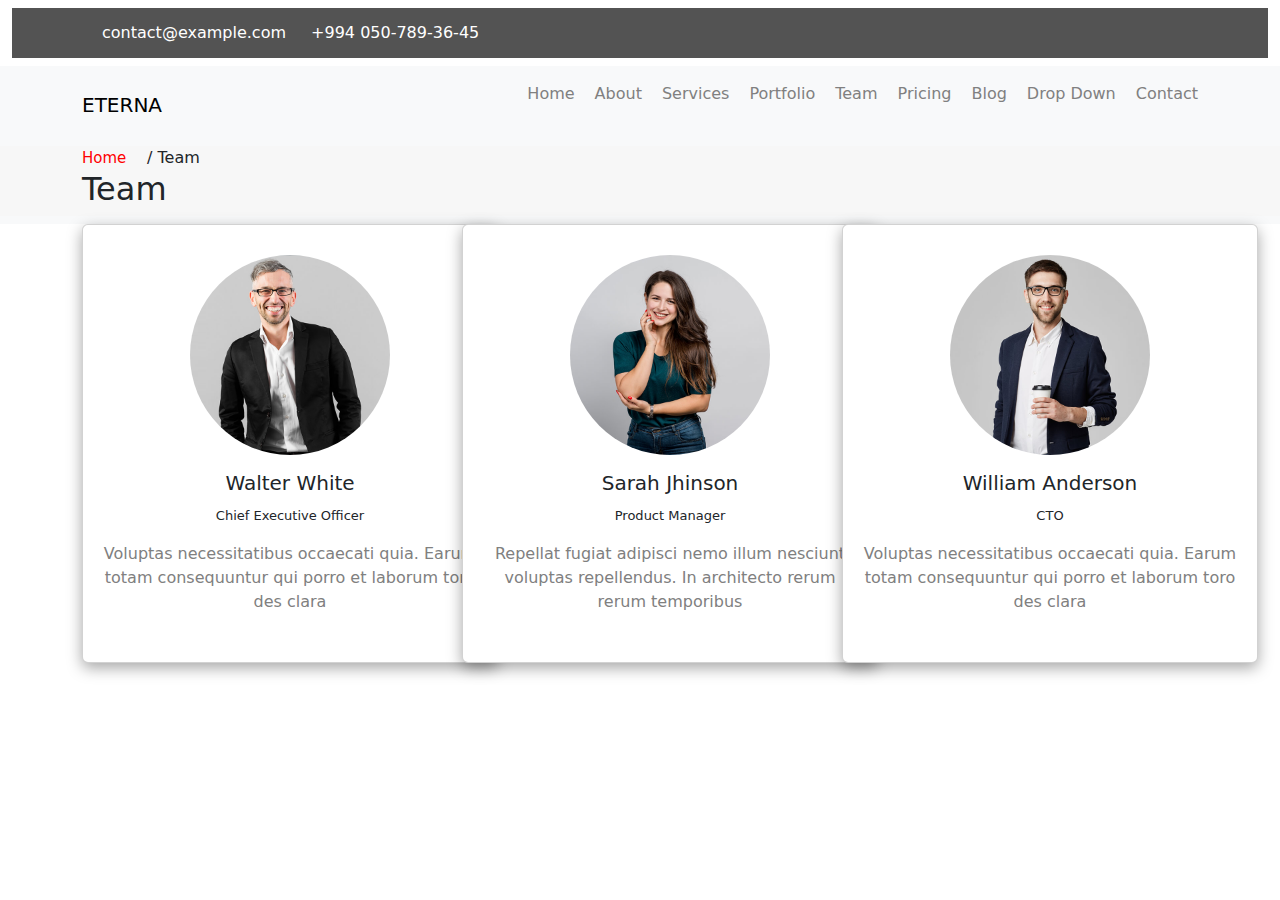
<file: homework1/index.html>
<!DOCTYPE html>
<html lang="en">

<head>
    <meta charset="UTF-8">
    <meta http-equiv="X-UA-Compatible" content="IE=edge">
    <meta name="viewport" content="width=device-width, initial-scale=1.0">
    <title>Document</title>
    <link rel="stylesheet" href="./css/reset.css">
    <link href="https://cdn.jsdelivr.net/npm/bootstrap@5.3.3/dist/css/bootstrap.min.css" rel="stylesheet"
        integrity="sha384-QWTKZyjpPEjISv5WaRU9OFeRpok6YctnYmDr5pNlyT2bRjXh0JMhjY6hW+ALEwIH" crossorigin="anonymous">
    <link rel="stylesheet" href="https://cdnjs.cloudflare.com/ajax/libs/font-awesome/6.5.1/css/all.min.css"
        integrity="sha512-DTOQO9RWCH3ppGqcWaEA1BIZOC6xxalwEsw9c2QQeAIftl+Vegovlnee1c9QX4TctnWMn13TZye+giMm8e2LwA=="
        crossorigin="anonymous" referrerpolicy="no-referrer" />
    <link rel="stylesheet" href="./css/style.css">
</head>

<body>
    <!-- As a link -->
    <nav class="navbar bg-body-dark ">
        <div class="container-fluid">
            <div class="navbar1">
                <div class="container box">
                    <div class="numbers">
                        <a href="#"><i class="fa-solid fa-envelope"></i>contact@example.com</a>
                        <a href="#"><i class="fa-solid fa-phone"></i>+994 050-789-36-45</a>
                    </div>
                    <div class="icoon">
                        <ul>
                            <li><a href=""><i class="fa-brands fa-twitter"></i></a></li>
                            <li><a href=""><i class="fa-brands fa-facebook"></i></a></li>
                            <li><a href=""><i class="fa-brands fa-instagram"></i></a></li>
                            <li><a href=""><i class="fa-brands fa-linkedin"></i></a></li>
                        </ul>
                    </div>
                </div>

            </div>
        </div>
    </nav>


    <nav class="navbar bg-body-tertiary">
        <div class="container navbar2">
            <div>
                <h1>
                    <a class="navbar-brand" href="#">
                        ETERNA
                    </a>
                </h1>

            </div>

            <div class="section">
                <ul>
                    <li><a href="">Home</a></li>
                    <li><a href="">About</a></li>
                    <li><a href="">Services</a></li>
                    <li><a href="">Portfolio</a></li>
                    <li><a href="">Team</a></li>
                    <li><a href="">Pricing</a></li>
                    <li><a href="">Blog</a></li>
                    <li><a href="">Drop Down</a></li>
                    <li><a href="">Contact</a></li>
                </ul>
            </div>
        </div>
    </nav>


    <nav class="navbar bg-body-tertiary">

        <div class="container-fluid box2">
            <div class="container">
                <a class="navbar-brand" href="#">Home </a>/ Team
                <h2>Team</h2>
            </div>

        </div>
    </nav>

    <div class="container">
        <div class="row">
            <div class="col-4 ">
                <div class="card cards" style="width: 26rem;">
                    <img src="../image/insan1.jpg" class="card-img-top" alt="...">
                    <div class="card-body">
                        <h5>Walter White</h5>
                        <span>Chief Executive Officer</span>
                        <p class="card-text">Voluptas necessitatibus occaecati quia. Earum totam consequuntur qui porro
                            et laborum toro des clara</p>
                        <div class="icons">
                            <ul>
                                <li><a href=""><i class="fa-brands fa-twitter"></i></a></li>
                                <li><a href=""><i class="fa-brands fa-facebook"></i></a></li>
                                <li><a href=""><i class="fa-brands fa-instagram"></i></a></li>
                                <li><a href=""><i class="fa-brands fa-linkedin"></i></a></li>
                            </ul>
                        </div>
                    </div>
                </div>
            </div>
            <div class="col-4">
                <div class="card cards" style="width: 26rem;">
                    <img src="../image/insan2.jpg" class="card-img-top" alt="...">
                    <div class="card-body">
                        <h5>Sarah Jhinson</h5>
                        <span>Product Manager</span>
                        <p class="card-text">Repellat fugiat adipisci nemo illum nesciunt voluptas repellendus. In
                            architecto rerum rerum temporibus</p>
                        <div class="icons">
                            <ul>
                                <li><a href=""><i class="fa-brands fa-twitter"></i></a></li>
                                <li><a href=""><i class="fa-brands fa-facebook"></i></a></li>
                                <li><a href=""><i class="fa-brands fa-instagram"></i></a></li>
                                <li><a href=""><i class="fa-brands fa-linkedin"></i></a></li>
                            </ul>
                        </div>
                    </div>
                </div>
            </div>
            <div class="col-4 ">
                <div class="card cards" style="width: 26rem;">
                    <img src="../image/insan3.jpg" class="card-img-top" alt="...">
                    <div class="card-body">
                        <h5>William Anderson</h5>
                        <span>CTO</span>
                        <p class="card-text">Voluptas necessitatibus occaecati quia. Earum totam consequuntur qui porro
                            et laborum toro des clara</p>
                        <div class="icons">
                            <ul>
                                <li><a href=""><i class="fa-brands fa-twitter"></i></a></li>
                                <li><a href=""><i class="fa-brands fa-facebook"></i></a></li>
                                <li><a href=""><i class="fa-brands fa-instagram"></i></a></li>
                                <li><a href=""><i class="fa-brands fa-linkedin"></i></a></li>
                            </ul>
                        </div>
                    </div>
                </div>
            </div>
        </div>
    </div>


</body>

</html>
</file>
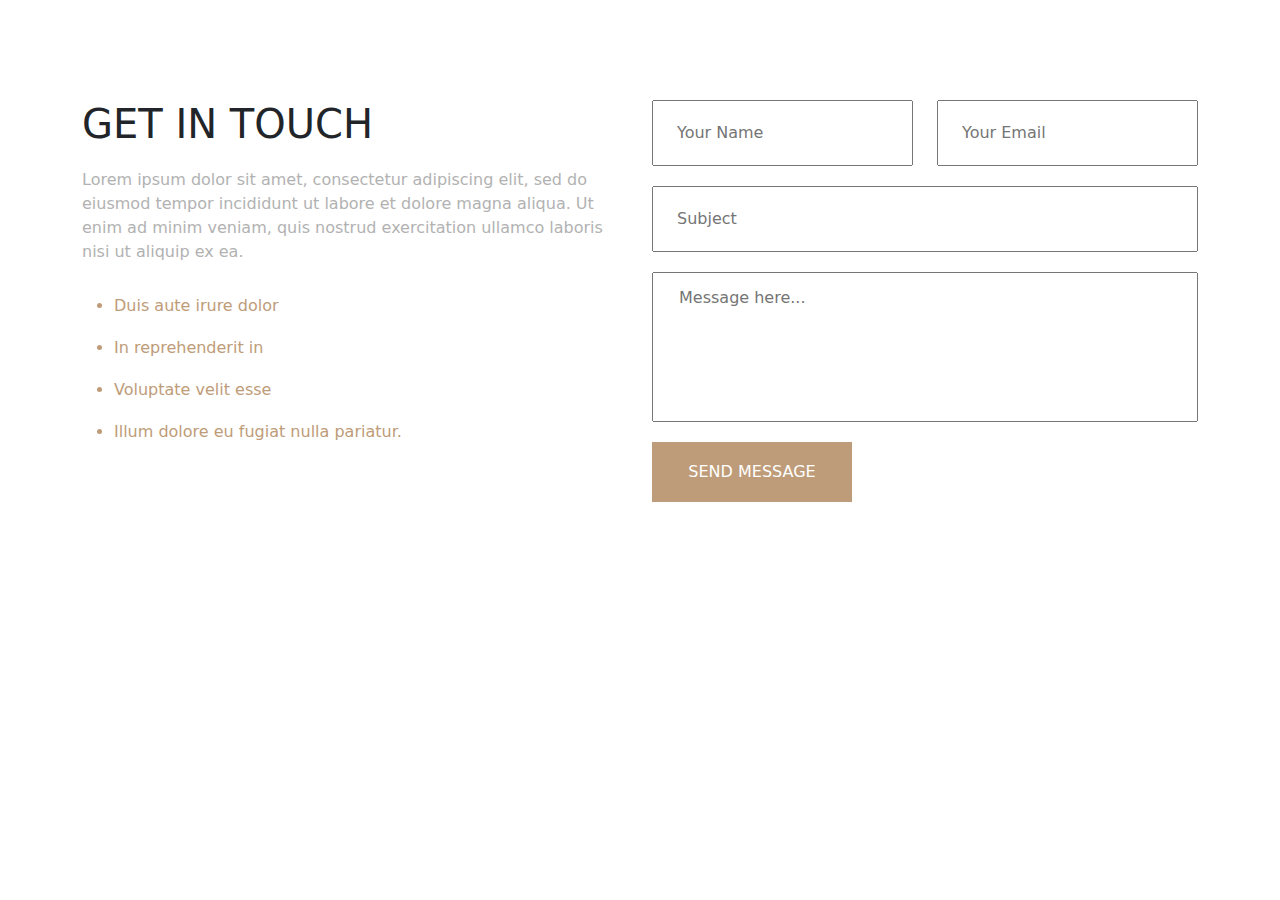
<file: homework2/index.html>
<!DOCTYPE html>
<html lang="en">

<head>
    <meta charset="UTF-8">
    <meta name="viewport" content="width=device-width, initial-scale=1.0">
    <title>Document</title>
    <link rel="stylesheet" href="https://cdnjs.cloudflare.com/ajax/libs/font-awesome/6.5.1/css/all.min.css"
        integrity="sha512-DTOQO9RWCH3ppGqcWaEA1BIZOC6xxalwEsw9c2QQeAIftl+Vegovlnee1c9QX4TctnWMn13TZye+giMm8e2LwA=="
        crossorigin="anonymous" referrerpolicy="no-referrer" />
    <link href="https://cdn.jsdelivr.net/npm/bootstrap@5.3.3/dist/css/bootstrap.min.css" rel="stylesheet"
        integrity="sha384-QWTKZyjpPEjISv5WaRU9OFeRpok6YctnYmDr5pNlyT2bRjXh0JMhjY6hW+ALEwIH" crossorigin="anonymous">
    <link rel="stylesheet" href="./css/style.css">
</head>

<body>
    <section>
        <div class="container">
            <div class="row">
                <div class="col-6 form1">
                    <h1>GET IN TOUCH</h1>
                    <p>Lorem ipsum dolor sit amet, consectetur adipiscing elit, sed do eiusmod tempor incididunt ut
                        labore et dolore magna aliqua. Ut enim ad minim veniam, quis nostrud exercitation ullamco
                        laboris nisi ut aliquip ex ea.</p>
                    <div class="box">
                        <ul>
                            <li>Duis aute irure dolor</li>
                            <li>In reprehenderit in</li>
                            <li>Voluptate velit esse</li>
                            <li>Illum dolore eu fugiat nulla pariatur.</li>
                        </ul>
                    </div>


                    <div class="icoon">
                        <ul>
                            <li><a href=""><i class="fa-brands fa-twitter"></i></a></li>
                            <li><a href=""><i class="fa-brands fa-facebook"></i></a></li>
                            <li><a href=""><i class="fa-brands fa-instagram"></i></a></li>
                            <li><a href=""><i class="fa-brands fa-linkedin"></i></a></li>
                        </ul>
                    </div>

                </div>
                <div class="col-6">
                    <div class="row form2 ">
                        <div class="col-6 name">
                            <input type="text" placeholder="Your Name">
                        </div>
                        <div class="col-6 email">
                            <input type="text" placeholder="Your Email">
                        </div>
                        <div class="col-12 subject">
                            <input type="text" placeholder="Subject">
                        </div>
                        <div class="col-12 message">
                            <input type="text" placeholder="Message here...">
                        </div>

                    </div>
                    <button>SEND MESSAGE</button>
                </div>
            </div>
        </div>
    </section>
</body>

</html>
</file>
<file: homework1/css/style.css>
.navbar1{
    display: flex;
    justify-content: center;
    align-items: center;
    width: 100%;
    background-color: #535353;
}


.box{
    display: flex;
    align-items: center;
    justify-content: space-between;
    
}


.navbar1 .numbers a{
    margin-left: 10px;
    text-decoration: none;
    color: white;
}
.navbar1 .numbers a i{
    margin-right: 10px;
    color: orange;
}

.navbar1 .icoon{
   
    margin-top: 10px;
}

.navbar1 .icoon ul{
    display: flex;
}

.navbar1 .icoon li{
    list-style: none;
}

.navbar1 .icoon li i{
    color: white;
    margin-right: 10px;
}


.navbar2 .section ul{
    gap: 20px;
    display: flex;
}

.navbar2 .section a{
    text-decoration: none;
    color: gray;
}


.box2{
    background-color: #f7f7f7;
}

.box2 a{
    color: red;
    font-size: 15px;
}


.cards{
    box-shadow: rgba(0, 0, 0, 0.35) 0px 5px 15px;
    text-align: center;
    align-items: center;
}

.card-body h5{
    
}

.card-body span{
    font-size: 13px;
}

.card-body p{
    color: gray;
    margin-top: 15px;
}


.cards img{
    margin-top: 30px;
    width: 200px;
    height: 200px;
    border-radius: 50%;
}

.cards .icons{
    display: flex;
    justify-content: center;
   
}

.cards .icons ul{
   
    gap: 12px;
    display: flex;
   
}

.cards .icons ul i{
    color: #7e7e7e;
    font-size: 20px;
}

.cards .icons i:hover{
    color: red;
}
</file>
<file: homework2/css/style.css>
.form1{
    margin-top: 100px;
}

.form1 p{
    margin-top: 20px;
    color: rgb(178, 178, 178);
}

.box ul{
    margin-top: 30px;
}
.box li{
    margin-top: 18px;
    color: #be9c79;
}



.form1 .icoon ul{
    margin-top: 40px;
    display: flex;
    column-gap: 15px;
}

.form1 .icoon li{
    list-style: none;
}

.form1 .icoon ul li i{
   
    color: rgb(178, 178, 178);
}













.form2{
    row-gap: 20px;
    margin-top: 100px;
}
.name input{
    width: 100%;
    padding: 19px 23px
}

.email input{
    width: 100%;
    padding: 19px 23px
}

.subject input{
    width: 100%;
    padding: 19px 23px
}

.message input{
    padding: 0 25px 100px;
    width: 100%;
    height: 150px;
}

button{
    margin-top: 20px;
    width: 200px;
    height: 60px;
    color: white;
    background-color: #be9c79;
    border: none;
    transition: 0.3s;
}

button:hover{
    background-color: black;
}
</file>
